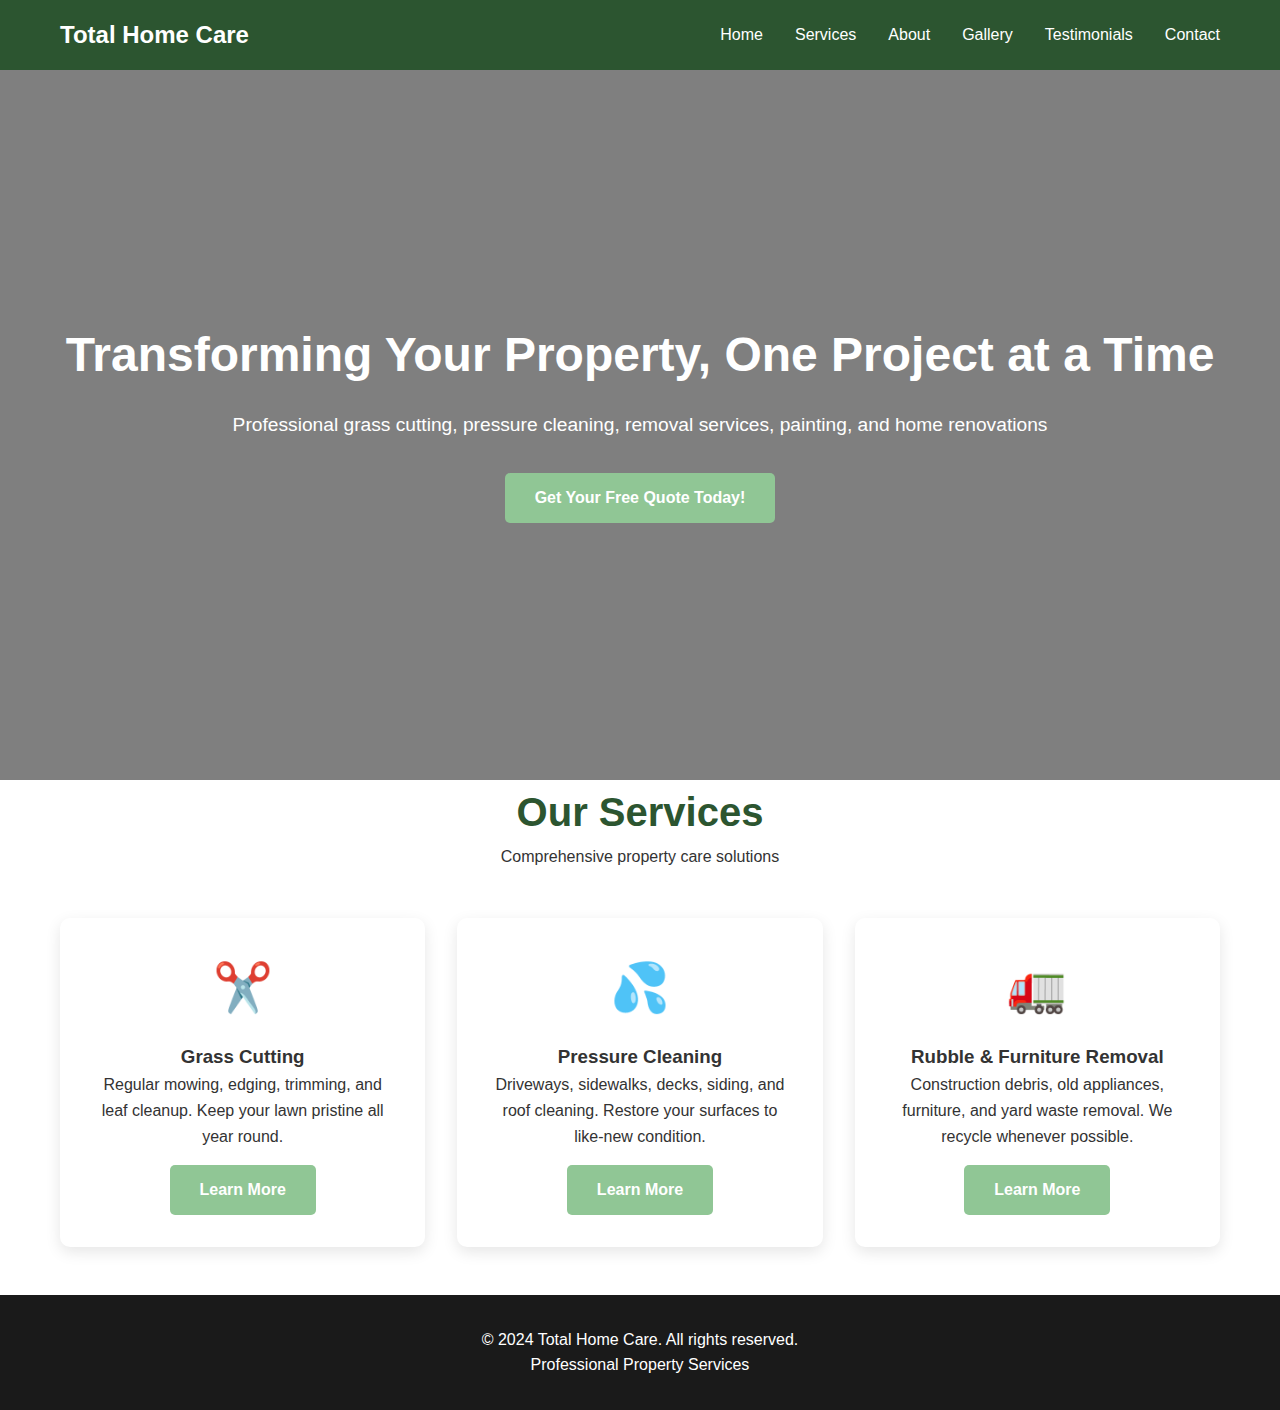
<file: index.html>
<!DOCTYPE html>
<html lang="en">
<head>
    <meta charset="UTF-8">
    <meta name="viewport" content="width=device-width, initial-scale=1.0">
    <title>Total Home Care | Professional Property Services</title>
    <link rel="stylesheet" href="styles.css">
</head>
<body>
    <header>
        <div class="container">
            <nav>
                <div class="logo"><a href="index.html">Total Home Care</a></div>
                <ul class="nav-links">
                    <li><a href="index.html">Home</a></li>
                    <li><a href="services.html">Services</a></li>
                    <li><a href="about.html">About</a></li>
                    <li><a href="gallery.html">Gallery</a></li>
                    <li><a href="testimonials.html">Testimonials</a></li>
                    <li><a href="contact.html">Contact</a></li>
                </ul>
            </nav>
        </div>
    </header>

    <section class="hero">
        <div class="container">
            <div class="hero-content">
                <h1>Transforming Your Property, One Project at a Time</h1>
                <p>Professional grass cutting, pressure cleaning, removal services, painting, and home renovations</p>
                <a href="contact.html" class="btn">Get Your Free Quote Today!</a>
            </div>
        </div>
    </section>

    <section class="services">
        <div class="container">
            <div class="section-title">
                <h2>Our Services</h2>
                <p>Comprehensive property care solutions</p>
            </div>
            <div class="services-grid">
                <div class="service-card">
                    <div class="service-icon">✂️</div>
                    <h3>Grass Cutting</h3>
                    <p>Regular mowing, edging, trimming, and leaf cleanup. Keep your lawn pristine all year round.</p>
                    <a href="services.html#grass-cutting" class="btn" style="margin-top: 1rem;">Learn More</a>
                </div>
                <div class="service-card">
                    <div class="service-icon">💦</div>
                    <h3>Pressure Cleaning</h3>
                    <p>Driveways, sidewalks, decks, siding, and roof cleaning. Restore your surfaces to like-new condition.</p>
                    <a href="services.html#pressure-cleaning" class="btn" style="margin-top: 1rem;">Learn More</a>
                </div>
                <div class="service-card">
                    <div class="service-icon">🚛</div>
                    <h3>Rubble & Furniture Removal</h3>
                    <p>Construction debris, old appliances, furniture, and yard waste removal. We recycle whenever possible.</p>
                    <a href="services.html#removal" class="btn" style="margin-top: 1rem;">Learn More</a>
                </div>
            </div>
        </div>
    </section>

    <footer>
        <div class="container">
            <p>&copy; 2024 Total Home Care. All rights reserved.</p>
            <p>Professional Property Services</p>
        </div>
    </footer>
</body>
</html>
</file>
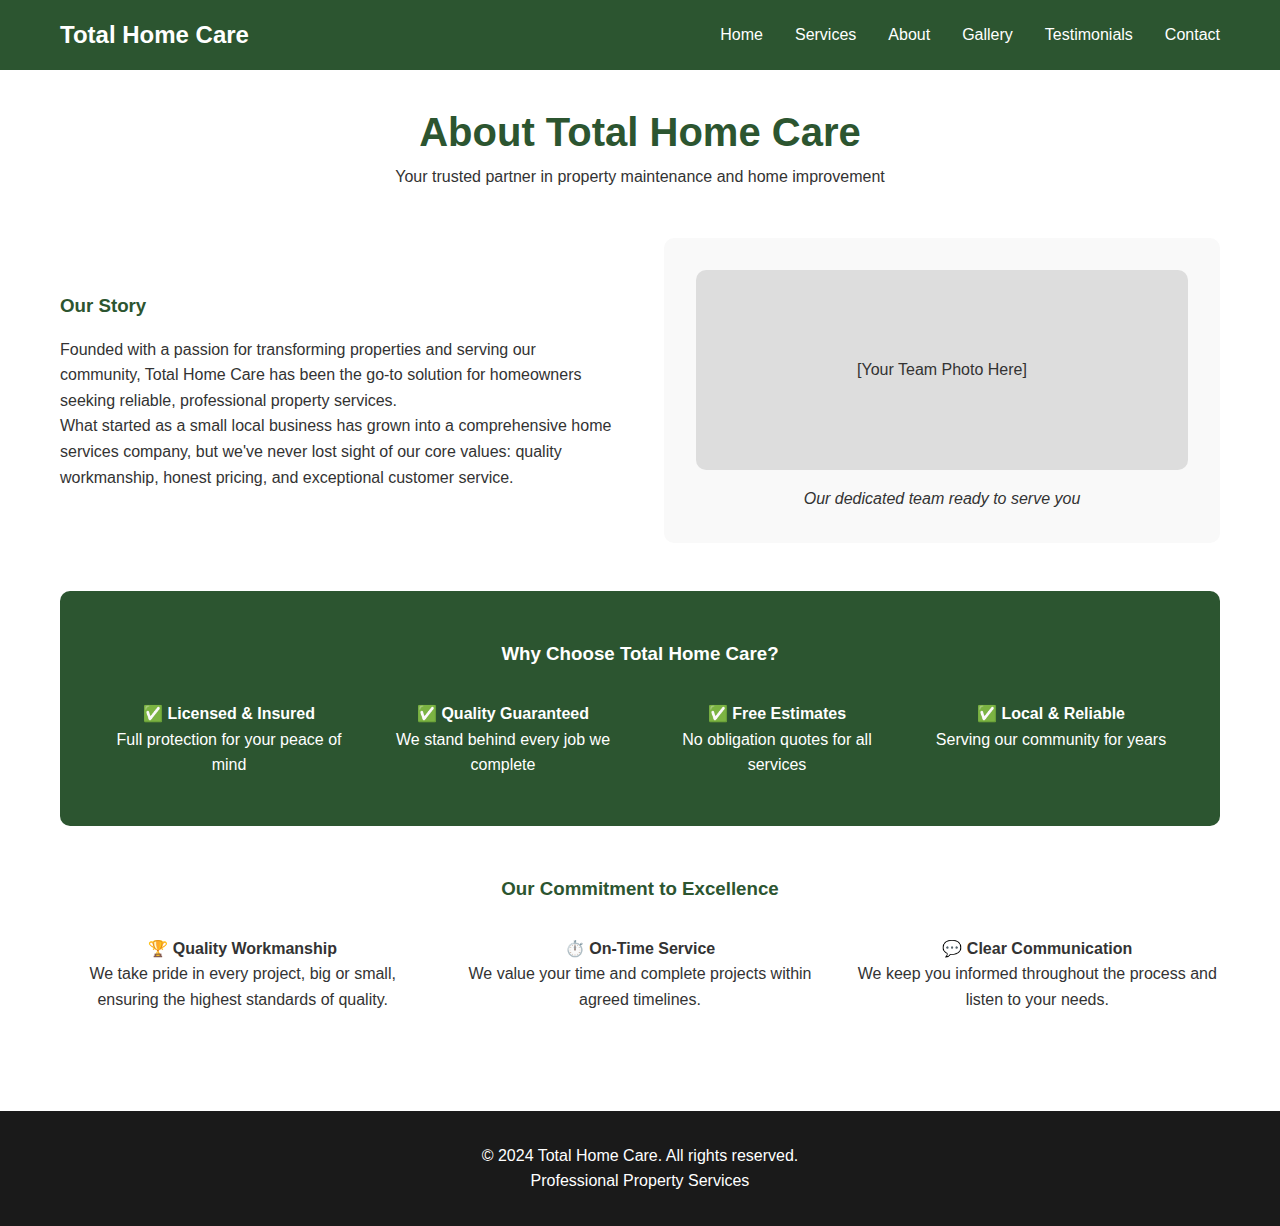
<file: about.html>
<!DOCTYPE html>
<html lang="en">
<head>
    <meta charset="UTF-8">
    <meta name="viewport" content="width=device-width, initial-scale=1.0">
    <title>About Us | Total Home Care</title>
    <link rel="stylesheet" href="styles.css">
</head>
<body>
    <header>
        <div class="container">
            <nav>
                <div class="logo"><a href="index.html">Total Home Care</a></div>
                <ul class="nav-links">
                    <li><a href="index.html">Home</a></li>
                    <li><a href="services.html">Services</a></li>
                    <li><a href="about.html">About</a></li>
                    <li><a href="gallery.html">Gallery</a></li>
                    <li><a href="testimonials.html">Testimonials</a></li>
                    <li><a href="contact.html">Contact</a></li>
                </ul>
            </nav>
        </div>
    </header>

    <section class="page-content">
        <div class="container">
            <div class="section-title">
                <h2>About Total Home Care</h2>
                <p>Your trusted partner in property maintenance and home improvement</p>
            </div>

            <div style="display: grid; grid-template-columns: 1fr 1fr; gap: 3rem; align-items: center; margin-bottom: 3rem;">
                <div>
                    <h3 style="color: #2c5530; margin-bottom: 1rem;">Our Story</h3>
                    <p>Founded with a passion for transforming properties and serving our community, Total Home Care has been the go-to solution for homeowners seeking reliable, professional property services.</p>
                    <p>What started as a small local business has grown into a comprehensive home services company, but we've never lost sight of our core values: quality workmanship, honest pricing, and exceptional customer service.</p>
                </div>
                <div style="background: #f9f9f9; padding: 2rem; border-radius: 10px; text-align: center;">
                    <div style="background: #ddd; height: 200px; border-radius: 10px; display: flex; align-items: center; justify-content: center; margin-bottom: 1rem;">
                        [Your Team Photo Here]
                    </div>
                    <p><em>Our dedicated team ready to serve you</em></p>
                </div>
            </div>

            <div style="background: #2c5530; color: white; padding: 3rem; border-radius: 10px; text-align: center;">
                <h3 style="margin-bottom: 2rem;">Why Choose Total Home Care?</h3>
                <div style="display: grid; grid-template-columns: repeat(auto-fit, minmax(200px, 1fr)); gap: 2rem;">
                    <div>
                        <h4>✅ Licensed & Insured</h4>
                        <p>Full protection for your peace of mind</p>
                    </div>
                    <div>
                        <h4>✅ Quality Guaranteed</h4>
                        <p>We stand behind every job we complete</p>
                    </div>
                    <div>
                        <h4>✅ Free Estimates</h4>
                        <p>No obligation quotes for all services</p>
                    </div>
                    <div>
                        <h4>✅ Local & Reliable</h4>
                        <p>Serving our community for years</p>
                    </div>
                </div>
            </div>

            <div style="margin-top: 3rem;">
                <h3 style="color: #2c5530; text-align: center; margin-bottom: 2rem;">Our Commitment to Excellence</h3>
                <div style="display: grid; grid-template-columns: repeat(auto-fit, minmax(300px, 1fr)); gap: 2rem;">
                    <div style="text-align: center;">
                        <h4>🏆 Quality Workmanship</h4>
                        <p>We take pride in every project, big or small, ensuring the highest standards of quality.</p>
                    </div>
                    <div style="text-align: center;">
                        <h4>⏱️ On-Time Service</h4>
                        <p>We value your time and complete projects within agreed timelines.</p>
                    </div>
                    <div style="text-align: center;">
                        <h4>💬 Clear Communication</h4>
                        <p>We keep you informed throughout the process and listen to your needs.</p>
                    </div>
                </div>
            </div>
        </div>
    </section>

    <footer>
        <div class="container">
            <p>&copy; 2024 Total Home Care. All rights reserved.</p>
            <p>Professional Property Services</p>
        </div>
    </footer>
</body>
</html>
</file>
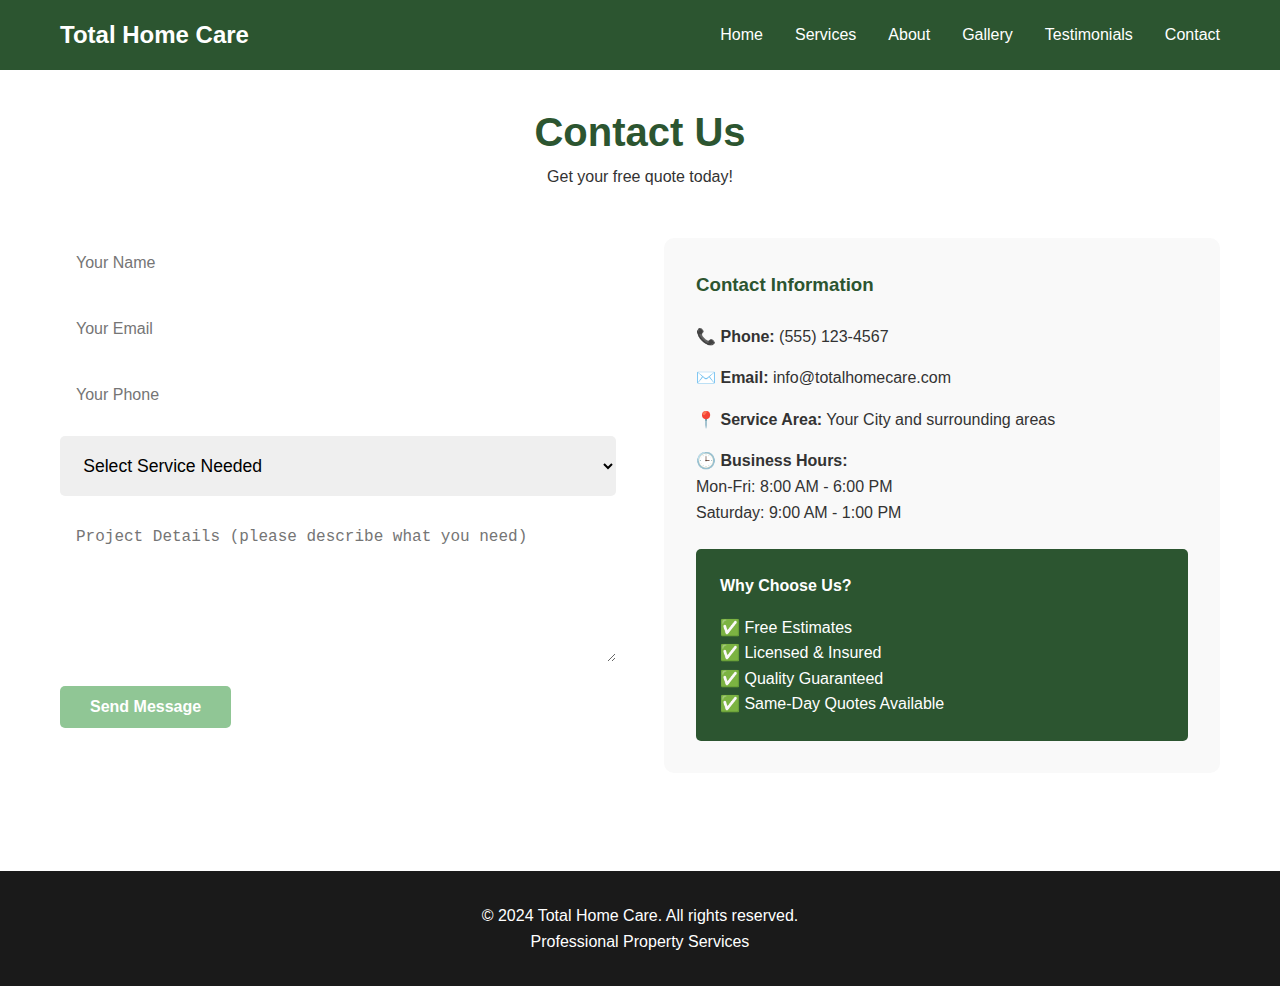
<file: contact.html>
<!DOCTYPE html>
<html lang="en">
<head>
    <meta charset="UTF-8">
    <meta name="viewport" content="width=device-width, initial-scale=1.0">
    <title>Contact Us | Total Home Care</title>
    <link rel="stylesheet" href="styles.css">
</head>
<body>
    <header>
        <div class="container">
            <nav>
                <div class="logo"><a href="index.html">Total Home Care</a></div>
                <ul class="nav-links">
                    <li><a href="index.html">Home</a></li>
                    <li><a href="services.html">Services</a></li>
                    <li><a href="about.html">About</a></li>
                    <li><a href="gallery.html">Gallery</a></li>
                    <li><a href="testimonials.html">Testimonials</a></li>
                    <li><a href="contact.html">Contact</a></li>
                </ul>
            </nav>
        </div>
    </header>

    <section class="page-content">
        <div class="container">
            <div class="section-title">
                <h2>Contact Us</h2>
                <p>Get your free quote today!</p>
            </div>

            <div style="display: grid; grid-template-columns: 1fr 1fr; gap: 3rem; align-items: start;">
                <form class="contact-form">
                    <input type="text" placeholder="Your Name" required>
                    <input type="email" placeholder="Your Email" required>
                    <input type="tel" placeholder="Your Phone" required>
                    
                    <select required style="font-size: 1.1rem; padding: 1.2rem; height: auto;">
                        <option value="">Select Service Needed</option>
                        <option value="grass-cutting">Grass Cutting & Lawn Care</option>
                        <option value="pressure-cleaning">Pressure Cleaning Services</option>
                        <option value="removal">Rubble & Furniture Removal</option>
                        <option value="painting">Interior/Exterior Painting</option>
                        <option value="renovations">Home Renovations</option>
                        <option value="multiple">Multiple Services</option>
                    </select>
                    
                    <textarea placeholder="Project Details (please describe what you need)" rows="6"></textarea>
                    <button type="submit" class="btn">Send Message</button>
                </form>

                <div class="contact-info" style="background: #f9f9f9; padding: 2rem; border-radius: 10px;">
                    <h3 style="color: #2c5530; margin-bottom: 1.5rem;">Contact Information</h3>
                    <p style="margin-bottom: 1rem;">📞 <strong>Phone:</strong> (555) 123-4567</p>
                    <p style="margin-bottom: 1rem;">✉️ <strong>Email:</strong> info@totalhomecare.com</p>
                    <p style="margin-bottom: 1rem;">📍 <strong>Service Area:</strong> Your City and surrounding areas</p>
                    <p style="margin-bottom: 1.5rem;">🕒 <strong>Business Hours:</strong><br>Mon-Fri: 8:00 AM - 6:00 PM<br>Saturday: 9:00 AM - 1:00 PM</p>
                    
                    <div style="background: #2c5530; color: white; padding: 1.5rem; border-radius: 5px;">
                        <h4 style="margin-bottom: 1rem;">Why Choose Us?</h4>
                        <ul style="list-style: none;">
                            <li>✅ Free Estimates</li>
                            <li>✅ Licensed & Insured</li>
                            <li>✅ Quality Guaranteed</li>
                            <li>✅ Same-Day Quotes Available</li>
                        </ul>
                    </div>
                </div>
            </div>
        </div>
    </section>

    <footer>
        <div class="container">
            <p>&copy; 2024 Total Home Care. All rights reserved.</p>
            <p>Professional Property Services</p>
        </div>
    </footer>

    <script>
        document.querySelector('.contact-form').addEventListener('submit', function(e) {
            e.preventDefault();
            alert('Thank you for your message! We will contact you within 24 hours.');
            this.reset();
        });
    </script>
</body>
</html>
</file>
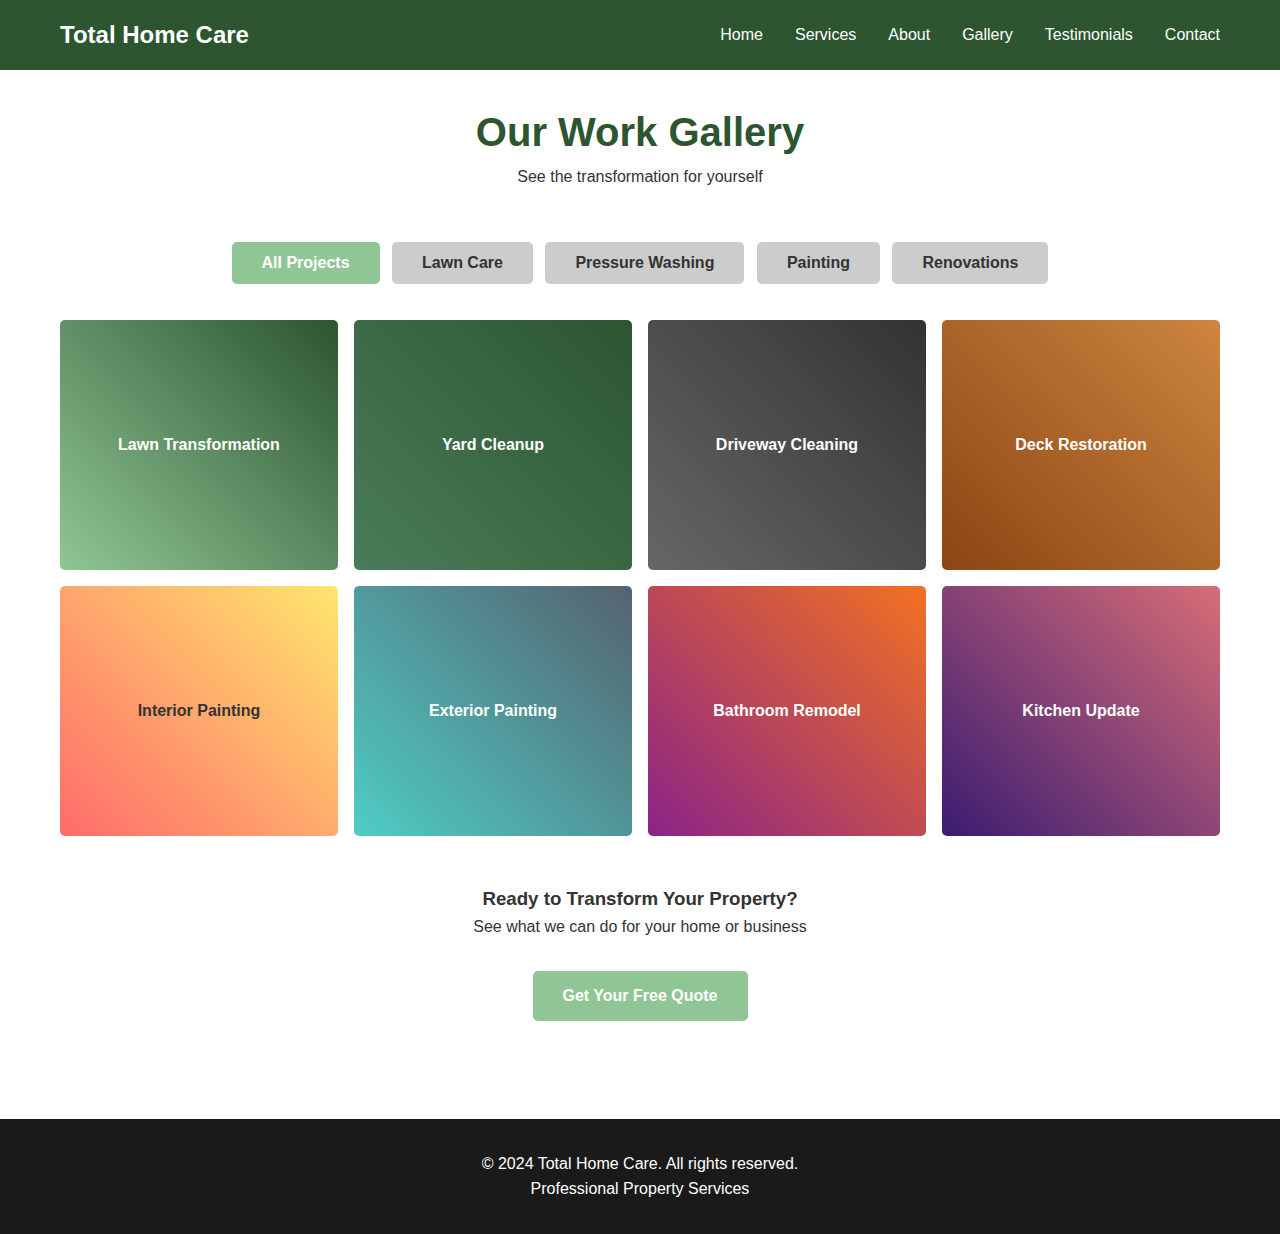
<file: gallery.html>
<!DOCTYPE html>
<html lang="en">
<head>
    <meta charset="UTF-8">
    <meta name="viewport" content="width=device-width, initial-scale=1.0">
    <title>Our Gallery | Total Home Care</title>
    <link rel="stylesheet" href="styles.css">
</head>
<body>
    <header>
        <div class="container">
            <nav>
                <div class="logo"><a href="index.html">Total Home Care</a></div>
                <ul class="nav-links">
                    <li><a href="index.html">Home</a></li>
                    <li><a href="services.html">Services</a></li>
                    <li><a href="about.html">About</a></li>
                    <li><a href="gallery.html">Gallery</a></li>
                    <li><a href="testimonials.html">Testimonials</a></li>
                    <li><a href="contact.html">Contact</a></li>
                </ul>
            </nav>
        </div>
    </header>

    <section class="page-content">
        <div class="container">
            <div class="section-title">
                <h2>Our Work Gallery</h2>
                <p>See the transformation for yourself</p>
            </div>

            <div style="text-align: center; margin-bottom: 2rem;">
                <button class="btn" style="margin: 0.25rem;">All Projects</button>
                <button class="btn" style="margin: 0.25rem; background: #ccc; color: #333;">Lawn Care</button>
                <button class="btn" style="margin: 0.25rem; background: #ccc; color: #333;">Pressure Washing</button>
                <button class="btn" style="margin: 0.25rem; background: #ccc; color: #333;">Painting</button>
                <button class="btn" style="margin: 0.25rem; background: #ccc; color: #333;">Renovations</button>
            </div>

            <div class="gallery-grid">
                <!-- Grass Cutting Examples -->
                <div class="gallery-item">
                    <div style="background: linear-gradient(45deg, #90c695, #2c5530); height: 100%; display: flex; align-items: center; justify-content: center; color: white; font-weight: bold;">
                        Lawn Transformation
                    </div>
                </div>
                <div class="gallery-item">
                    <div style="background: linear-gradient(45deg, #4a7c59, #2c5530); height: 100%; display: flex; align-items: center; justify-content: center; color: white; font-weight: bold;">
                        Yard Cleanup
                    </div>
                </div>
                
                <!-- Pressure Washing Examples -->
                <div class="gallery-item">
                    <div style="background: linear-gradient(45deg, #666, #333); height: 100%; display: flex; align-items: center; justify-content: center; color: white; font-weight: bold;">
                        Driveway Cleaning
                    </div>
                </div>
                <div class="gallery-item">
                    <div style="background: linear-gradient(45deg, #8B4513, #CD853F); height: 100%; display: flex; align-items: center; justify-content: center; color: white; font-weight: bold;">
                        Deck Restoration
                    </div>
                </div>
                
                <!-- Painting Examples -->
                <div class="gallery-item">
                    <div style="background: linear-gradient(45deg, #FF6B6B, #FFE66D); height: 100%; display: flex; align-items: center; justify-content: center; color: #333; font-weight: bold;">
                        Interior Painting
                    </div>
                </div>
                <div class="gallery-item">
                    <div style="background: linear-gradient(45deg, #4ECDC4, #556270); height: 100%; display: flex; align-items: center; justify-content: center; color: white; font-weight: bold;">
                        Exterior Painting
                    </div>
                </div>
                
                <!-- Renovation Examples -->
                <div class="gallery-item">
                    <div style="background: linear-gradient(45deg, #8A2387, #F27121); height: 100%; display: flex; align-items: center; justify-content: center; color: white; font-weight: bold;">
                        Bathroom Remodel
                    </div>
                </div>
                <div class="gallery-item">
                    <div style="background: linear-gradient(45deg, #3A1C71, #D76D77); height: 100%; display: flex; align-items: center; justify-content: center; color: white; font-weight: bold;">
                        Kitchen Update
                    </div>
                </div>
            </div>

            <div style="text-align: center; margin-top: 3rem;">
                <h3>Ready to Transform Your Property?</h3>
                <p style="margin-bottom: 2rem;">See what we can do for your home or business</p>
                <a href="contact.html" class="btn">Get Your Free Quote</a>
            </div>
        </div>
    </section>

    <footer>
        <div class="container">
            <p>&copy; 2024 Total Home Care. All rights reserved.</p>
            <p>Professional Property Services</p>
        </div>
    </footer>
</body>
</html>
</file>
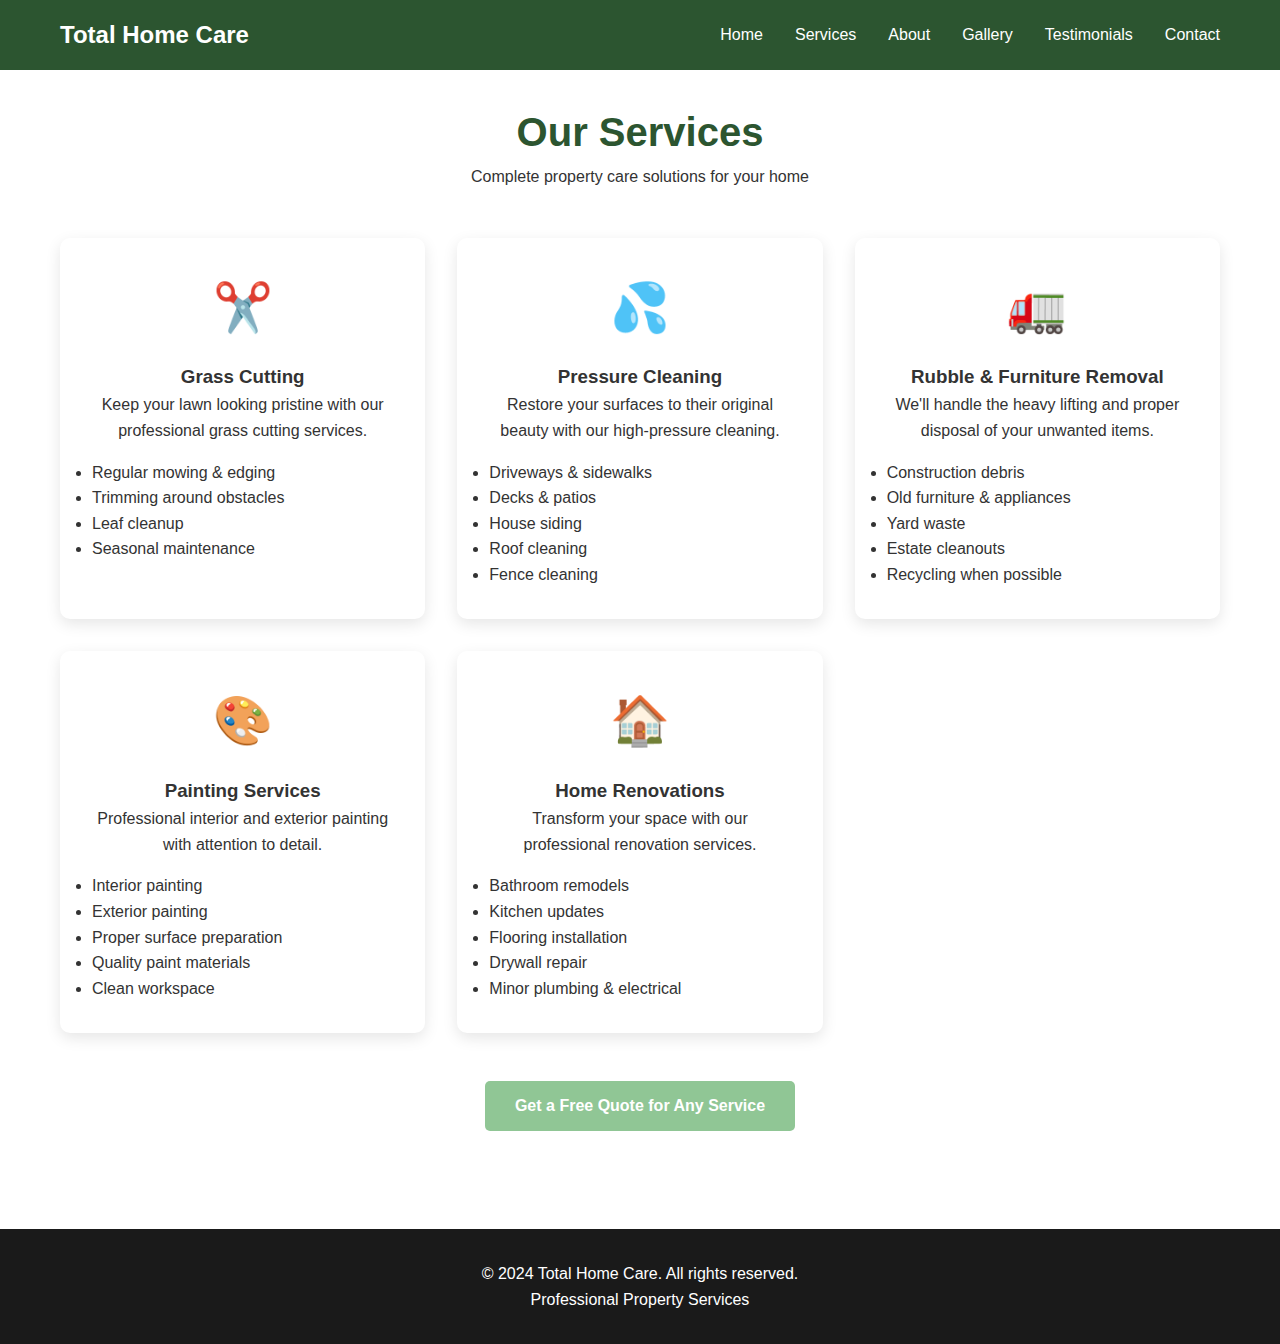
<file: services.html>
<!DOCTYPE html>
<html lang="en">
<head>
    <meta charset="UTF-8">
    <meta name="viewport" content="width=device-width, initial-scale=1.0">
    <title>Our Services | Total Home Care</title>
    <link rel="stylesheet" href="styles.css">
</head>
<body>
    <header>
        <div class="container">
            <nav>
                <div class="logo"><a href="index.html">Total Home Care</a></div>
                <ul class="nav-links">
                    <li><a href="index.html">Home</a></li>
                    <li><a href="services.html">Services</a></li>
                    <li><a href="about.html">About</a></li>
                    <li><a href="gallery.html">Gallery</a></li>
                    <li><a href="testimonials.html">Testimonials</a></li>
                    <li><a href="contact.html">Contact</a></li>
                </ul>
            </nav>
        </div>
    </header>

    <section class="page-content">
        <div class="container">
            <div class="section-title">
                <h2>Our Services</h2>
                <p>Complete property care solutions for your home</p>
            </div>

            <div class="services-grid">
                <div class="service-card" id="grass-cutting">
                    <div class="service-icon">✂️</div>
                    <h3>Grass Cutting</h3>
                    <p>Keep your lawn looking pristine with our professional grass cutting services.</p>
                    <ul style="text-align: left; margin-top: 1rem;">
                        <li>Regular mowing & edging</li>
                        <li>Trimming around obstacles</li>
                        <li>Leaf cleanup</li>
                        <li>Seasonal maintenance</li>
                    </ul>
                </div>

                <div class="service-card" id="pressure-cleaning">
                    <div class="service-icon">💦</div>
                    <h3>Pressure Cleaning</h3>
                    <p>Restore your surfaces to their original beauty with our high-pressure cleaning.</p>
                    <ul style="text-align: left; margin-top: 1rem;">
                        <li>Driveways & sidewalks</li>
                        <li>Decks & patios</li>
                        <li>House siding</li>
                        <li>Roof cleaning</li>
                        <li>Fence cleaning</li>
                    </ul>
                </div>

                <div class="service-card" id="removal">
                    <div class="service-icon">🚛</div>
                    <h3>Rubble & Furniture Removal</h3>
                    <p>We'll handle the heavy lifting and proper disposal of your unwanted items.</p>
                    <ul style="text-align: left; margin-top: 1rem;">
                        <li>Construction debris</li>
                        <li>Old furniture & appliances</li>
                        <li>Yard waste</li>
                        <li>Estate cleanouts</li>
                        <li>Recycling when possible</li>
                    </ul>
                </div>

                <div class="service-card" id="painting">
                    <div class="service-icon">🎨</div>
                    <h3>Painting Services</h3>
                    <p>Professional interior and exterior painting with attention to detail.</p>
                    <ul style="text-align: left; margin-top: 1rem;">
                        <li>Interior painting</li>
                        <li>Exterior painting</li>
                        <li>Proper surface preparation</li>
                        <li>Quality paint materials</li>
                        <li>Clean workspace</li>
                    </ul>
                </div>

                <div class="service-card" id="renovations">
                    <div class="service-icon">🏠</div>
                    <h3>Home Renovations</h3>
                    <p>Transform your space with our professional renovation services.</p>
                    <ul style="text-align: left; margin-top: 1rem;">
                        <li>Bathroom remodels</li>
                        <li>Kitchen updates</li>
                        <li>Flooring installation</li>
                        <li>Drywall repair</li>
                        <li>Minor plumbing & electrical</li>
                    </ul>
                </div>
            </div>

            <div style="text-align: center; margin-top: 3rem;">
                <a href="contact.html" class="btn">Get a Free Quote for Any Service</a>
            </div>
        </div>
    </section>

    <footer>
        <div class="container">
            <p>&copy; 2024 Total Home Care. All rights reserved.</p>
            <p>Professional Property Services</p>
        </div>
    </footer>
</body>
</html>
</file>
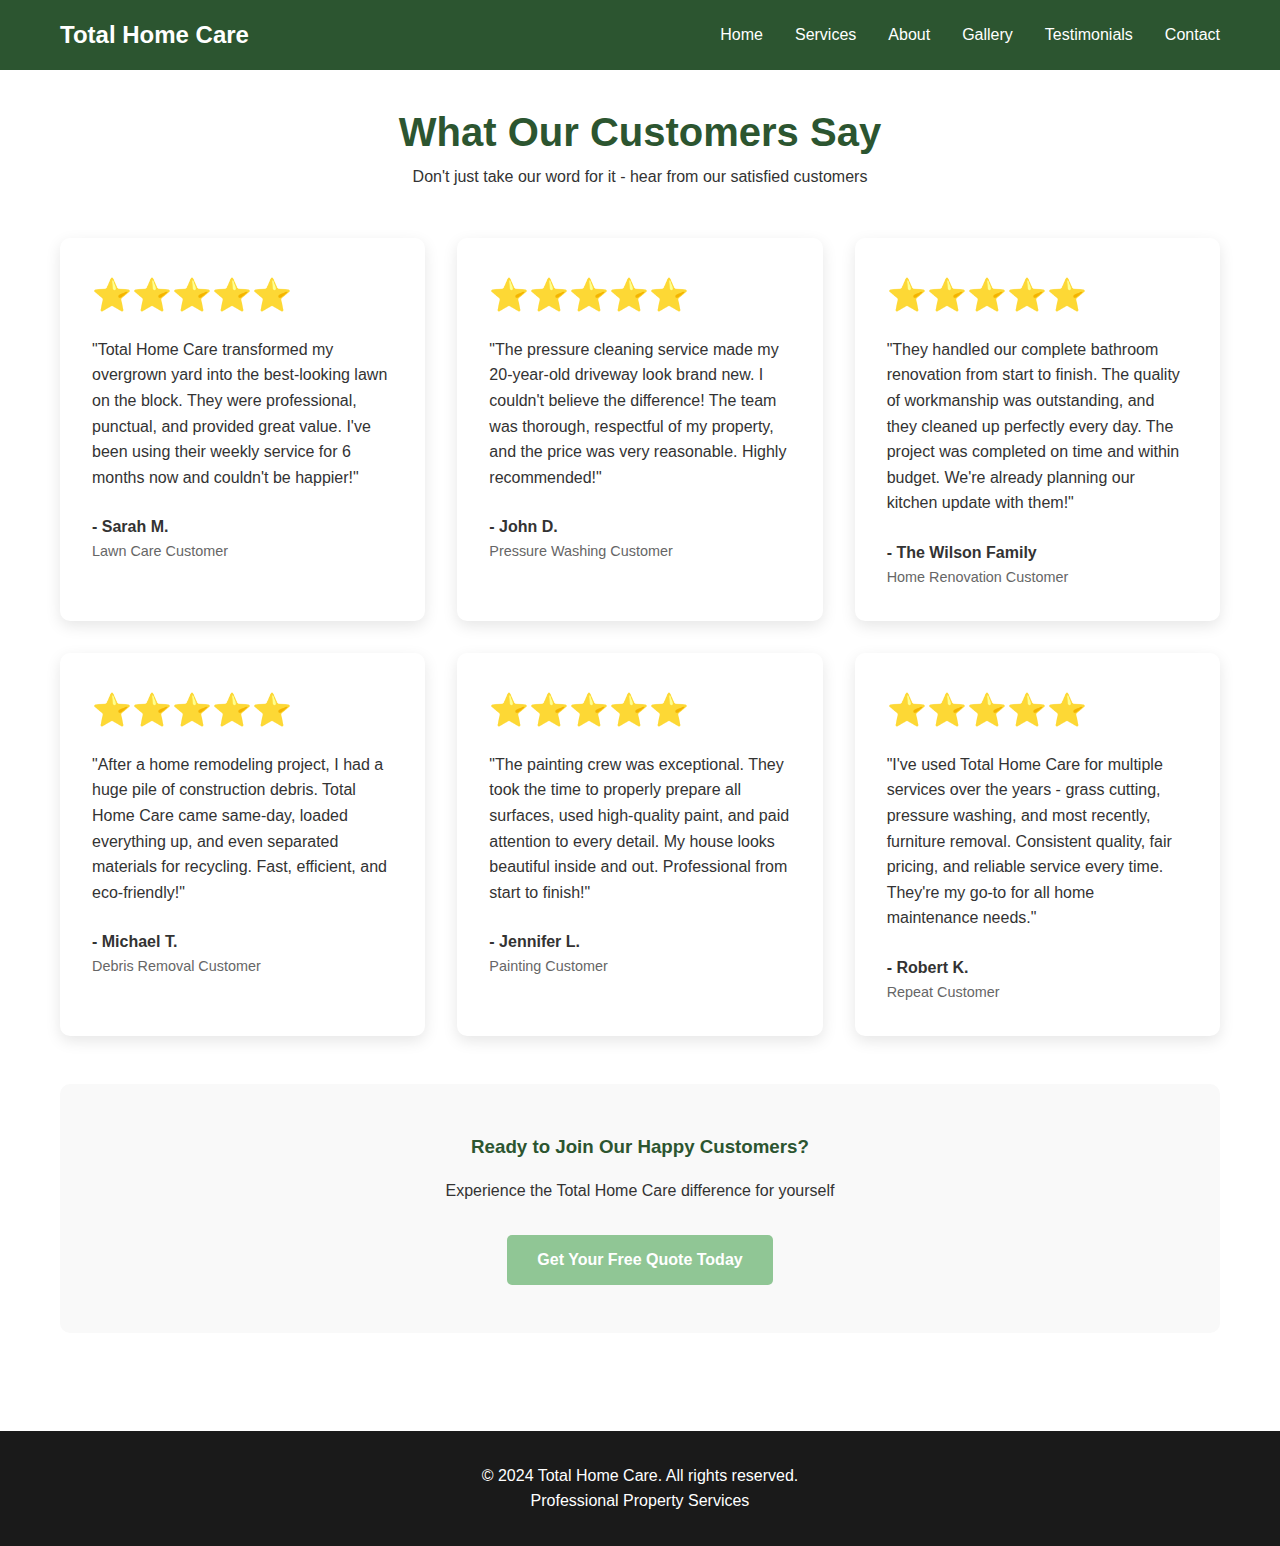
<file: testimonials.html>
<!DOCTYPE html>
<html lang="en">
<head>
    <meta charset="UTF-8">
    <meta name="viewport" content="width=device-width, initial-scale=1.0">
    <title>Testimonials | Total Home Care</title>
    <link rel="stylesheet" href="styles.css">
</head>
<body>
    <header>
        <div class="container">
            <nav>
                <div class="logo"><a href="index.html">Total Home Care</a></div>
                <ul class="nav-links">
                    <li><a href="index.html">Home</a></li>
                    <li><a href="services.html">Services</a></li>
                    <li><a href="about.html">About</a></li>
                    <li><a href="gallery.html">Gallery</a></li>
                    <li><a href="testimonials.html">Testimonials</a></li>
                    <li><a href="contact.html">Contact</a></li>
                </ul>
            </nav>
        </div>
    </header>

    <section class="page-content">
        <div class="container">
            <div class="section-title">
                <h2>What Our Customers Say</h2>
                <p>Don't just take our word for it - hear from our satisfied customers</p>
            </div>

            <div class="testimonial-grid">
                <div class="testimonial-card">
                    <div style="font-size: 2rem; color: #90c695; margin-bottom: 1rem;">⭐⭐⭐⭐⭐</div>
                    <p>"Total Home Care transformed my overgrown yard into the best-looking lawn on the block. They were professional, punctual, and provided great value. I've been using their weekly service for 6 months now and couldn't be happier!"</p>
                    <div style="margin-top: 1.5rem; font-weight: bold;">- Sarah M.</div>
                    <div style="color: #666; font-size: 0.9rem;">Lawn Care Customer</div>
                </div>

                <div class="testimonial-card">
                    <div style="font-size: 2rem; color: #90c695; margin-bottom: 1rem;">⭐⭐⭐⭐⭐</div>
                    <p>"The pressure cleaning service made my 20-year-old driveway look brand new. I couldn't believe the difference! The team was thorough, respectful of my property, and the price was very reasonable. Highly recommended!"</p>
                    <div style="margin-top: 1.5rem; font-weight: bold;">- John D.</div>
                    <div style="color: #666; font-size: 0.9rem;">Pressure Washing Customer</div>
                </div>

                <div class="testimonial-card">
                    <div style="font-size: 2rem; color: #90c695; margin-bottom: 1rem;">⭐⭐⭐⭐⭐</div>
                    <p>"They handled our complete bathroom renovation from start to finish. The quality of workmanship was outstanding, and they cleaned up perfectly every day. The project was completed on time and within budget. We're already planning our kitchen update with them!"</p>
                    <div style="margin-top: 1.5rem; font-weight: bold;">- The Wilson Family</div>
                    <div style="color: #666; font-size: 0.9rem;">Home Renovation Customer</div>
                </div>

                <div class="testimonial-card">
                    <div style="font-size: 2rem; color: #90c695; margin-bottom: 1rem;">⭐⭐⭐⭐⭐</div>
                    <p>"After a home remodeling project, I had a huge pile of construction debris. Total Home Care came same-day, loaded everything up, and even separated materials for recycling. Fast, efficient, and eco-friendly!"</p>
                    <div style="margin-top: 1.5rem; font-weight: bold;">- Michael T.</div>
                    <div style="color: #666; font-size: 0.9rem;">Debris Removal Customer</div>
                </div>

                <div class="testimonial-card">
                    <div style="font-size: 2rem; color: #90c695; margin-bottom: 1rem;">⭐⭐⭐⭐⭐</div>
                    <p>"The painting crew was exceptional. They took the time to properly prepare all surfaces, used high-quality paint, and paid attention to every detail. My house looks beautiful inside and out. Professional from start to finish!"</p>
                    <div style="margin-top: 1.5rem; font-weight: bold;">- Jennifer L.</div>
                    <div style="color: #666; font-size: 0.9rem;">Painting Customer</div>
                </div>

                <div class="testimonial-card">
                    <div style="font-size: 2rem; color: #90c695; margin-bottom: 1rem;">⭐⭐⭐⭐⭐</div>
                    <p>"I've used Total Home Care for multiple services over the years - grass cutting, pressure washing, and most recently, furniture removal. Consistent quality, fair pricing, and reliable service every time. They're my go-to for all home maintenance needs."</p>
                    <div style="margin-top: 1.5rem; font-weight: bold;">- Robert K.</div>
                    <div style="color: #666; font-size: 0.9rem;">Repeat Customer</div>
                </div>
            </div>

            <div style="background: #f9f9f9; padding: 3rem; border-radius: 10px; text-align: center; margin-top: 3rem;">
                <h3 style="color: #2c5530; margin-bottom: 1rem;">Ready to Join Our Happy Customers?</h3>
                <p style="margin-bottom: 2rem;">Experience the Total Home Care difference for yourself</p>
                <a href="contact.html" class="btn">Get Your Free Quote Today</a>
            </div>
        </div>
    </section>

    <footer>
        <div class="container">
            <p>&copy; 2024 Total Home Care. All rights reserved.</p>
            <p>Professional Property Services</p>
        </div>
    </footer>
</body>
</html>
</file>
<file: styles.css>
/* Reset and Base Styles */
* {
    margin: 0;
    padding: 0;
    box-sizing: border-box;
}

body {
    font-family: 'Arial', sans-serif;
    line-height: 1.6;
    color: #333;
}

.container {
    max-width: 1200px;
    margin: 0 auto;
    padding: 0 20px;
}

/* Header & Navigation */
header {
    background: #2c5530;
    color: white;
    padding: 1rem 0;
    position: fixed;
    width: 100%;
    top: 0;
    z-index: 1000;
}

nav {
    display: flex;
    justify-content: space-between;
    align-items: center;
}

.logo {
    font-size: 1.5rem;
    font-weight: bold;
}

.logo a {
    color: white;
    text-decoration: none;
}

.nav-links {
    display: flex;
    list-style: none;
}

.nav-links li {
    margin-left: 2rem;
}

.nav-links a {
    color: white;
    text-decoration: none;
    transition: color 0.3s;
}

.nav-links a:hover {
    color: #90c695;
}

/* Buttons */
.btn {
    display: inline-block;
    background: #90c695;
    color: white;
    padding: 12px 30px;
    text-decoration: none;
    border-radius: 5px;
    font-weight: bold;
    transition: background 0.3s;
    border: none;
    cursor: pointer;
    font-size: 1rem;
}

.btn:hover {
    background: #7ab57f;
}

/* Section Titles */
.section-title {
    text-align: center;
    margin-bottom: 3rem;
}

.section-title h2 {
    font-size: 2.5rem;
    color: #2c5530;
}

/* Hero Section */
.hero {
    background: linear-gradient(rgba(0,0,0,0.5), rgba(0,0,0,0.5)), url('https://images.unsplash.com/photo-1581578731548-c64695cc6952?ixlib=rb-4.0.3');
    background-size: cover;
    background-position: center;
    height: 80vh;
    display: flex;
    align-items: center;
    text-align: center;
    color: white;
    margin-top: 60px;
}

.hero-content h1 {
    font-size: 3rem;
    margin-bottom: 1rem;
}

.hero-content p {
    font-size: 1.2rem;
    margin-bottom: 2rem;
}

/* Services Grid */
.services-grid {
    display: grid;
    grid-template-columns: repeat(auto-fit, minmax(300px, 1fr));
    gap: 2rem;
    margin-top: 3rem;
}

.service-card {
    background: white;
    padding: 2rem;
    border-radius: 10px;
    box-shadow: 0 5px 15px rgba(0,0,0,0.1);
    text-align: center;
    transition: transform 0.3s;
}

.service-card:hover {
    transform: translateY(-5px);
}

.service-icon {
    font-size: 3rem;
    color: #2c5530;
    margin-bottom: 1rem;
}

/* Page Content */
.page-content {
    padding: 100px 0 50px;
}

/* Contact Form - LARGER SELECT */
.contact-form input,
.contact-form select,
.contact-form textarea {
    width: 100%;
    padding: 1rem;
    margin-bottom: 1rem;
    border: none;
    border-radius: 5px;
    font-size: 1rem;
}

.contact-form select {
    font-size: 1.1rem; /* Larger font for select */
    padding: 1.2rem;   /* More padding */
    height: auto;      /* Allow natural height */
}

.contact-form textarea {
    min-height: 150px;
}

/* Gallery Grid */
.gallery-grid {
    display: grid;
    grid-template-columns: repeat(auto-fit, minmax(250px, 1fr));
    gap: 1rem;
}

.gallery-item {
    height: 250px;
    background: #ddd;
    border-radius: 5px;
    overflow: hidden;
}

.gallery-item img {
    width: 100%;
    height: 100%;
    object-fit: cover;
    transition: transform 0.3s;
}

.gallery-item:hover img {
    transform: scale(1.1);
}

/* Testimonials */
.testimonial-grid {
    display: grid;
    grid-template-columns: repeat(auto-fit, minmax(300px, 1fr));
    gap: 2rem;
}

.testimonial-card {
    background: white;
    padding: 2rem;
    border-radius: 10px;
    box-shadow: 0 5px 15px rgba(0,0,0,0.1);
}

/* Footer */
footer {
    background: #1a1a1a;
    color: white;
    text-align: center;
    padding: 2rem 0;
    margin-top: 3rem;
}

/* Responsive Design */
@media (max-width: 768px) {
    .nav-links {
        display: none;
    }
    
    .hero-content h1 {
        font-size: 2rem;
    }
    
    .contact-grid {
        grid-template-columns: 1fr;
    }
}
</file>
